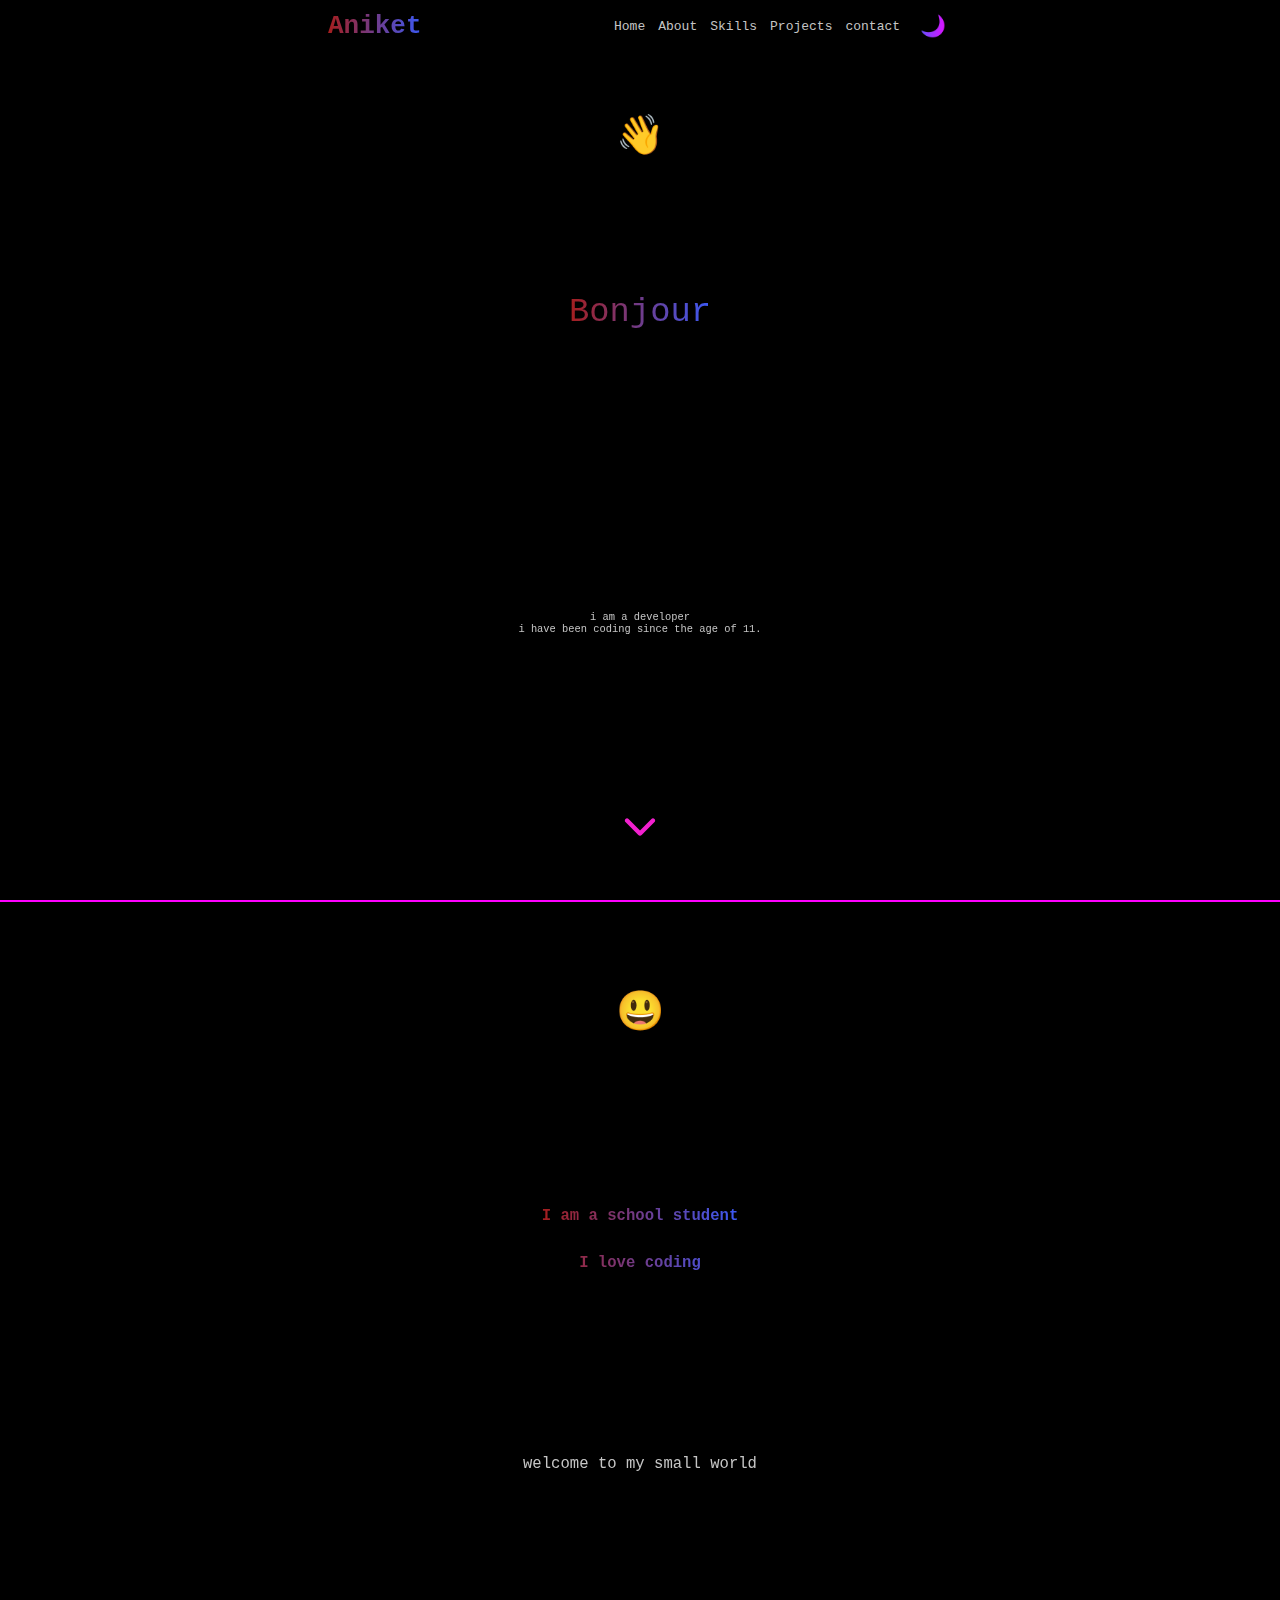
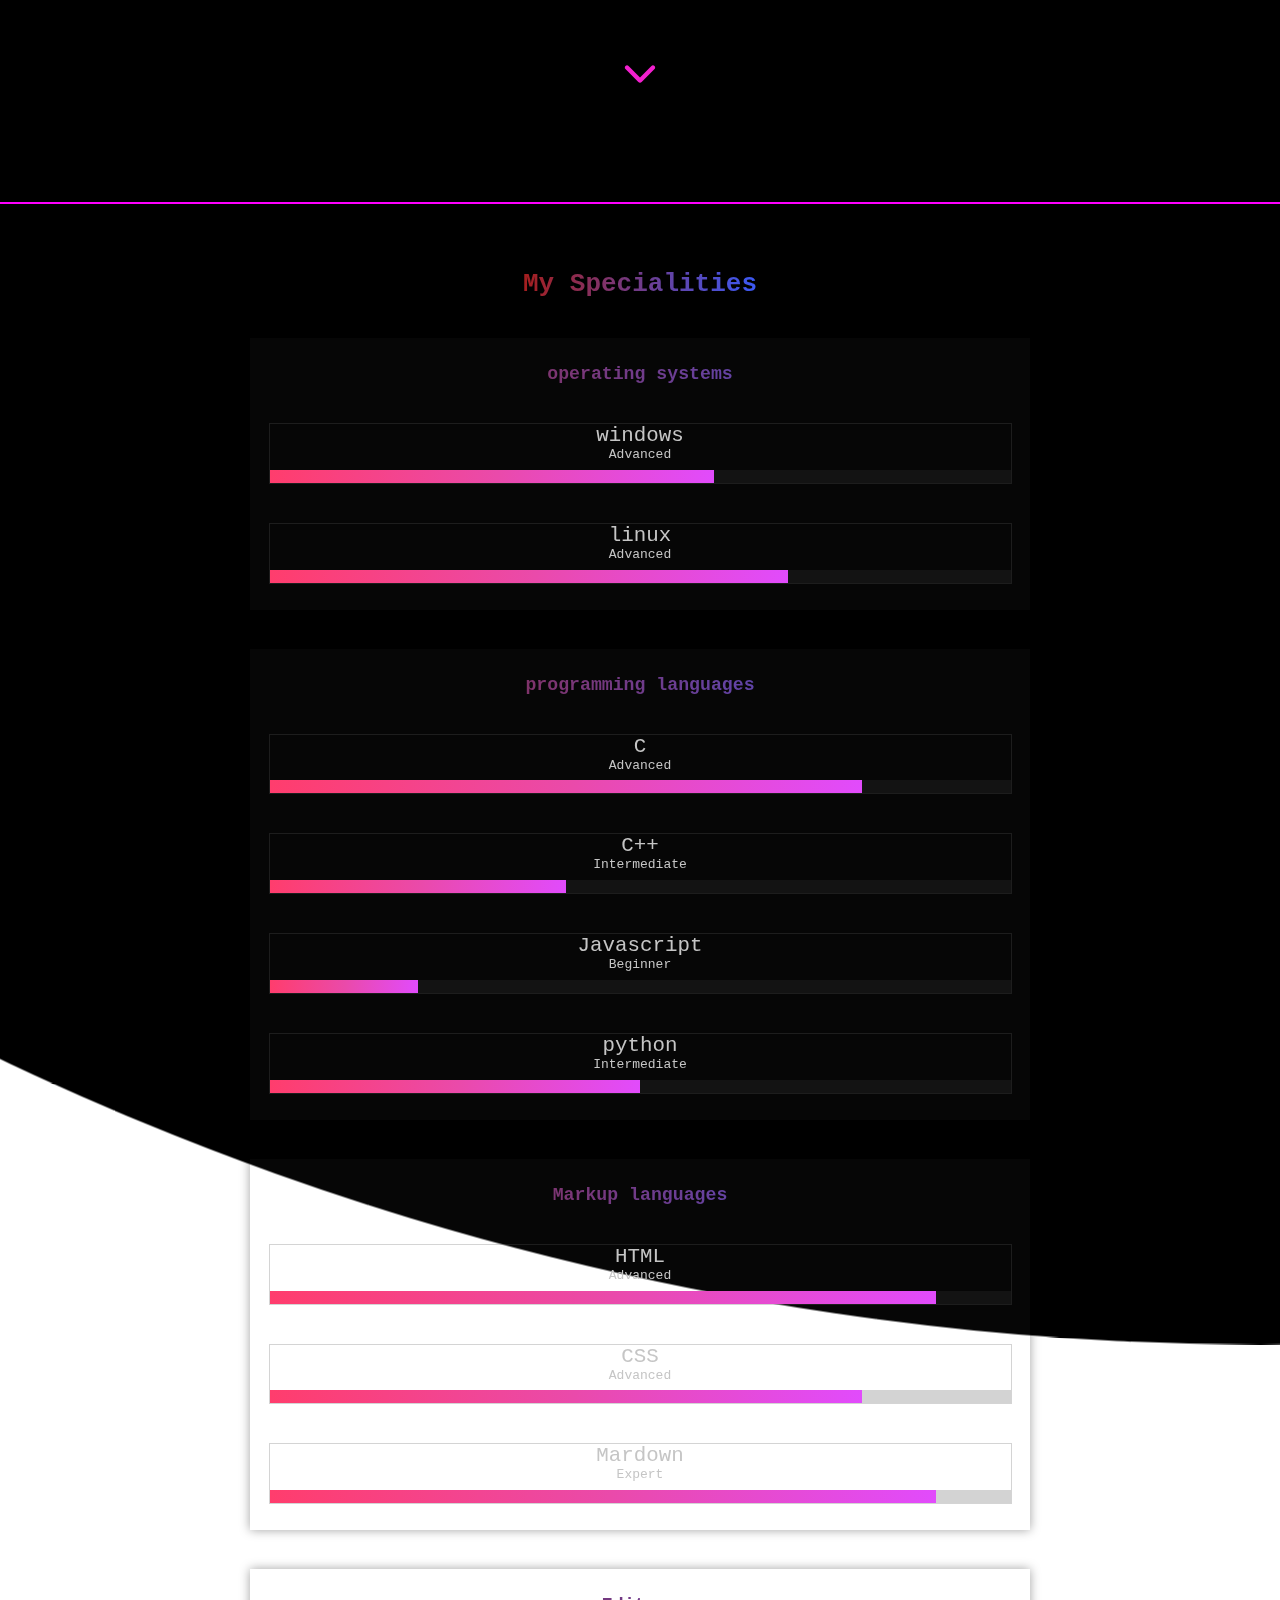
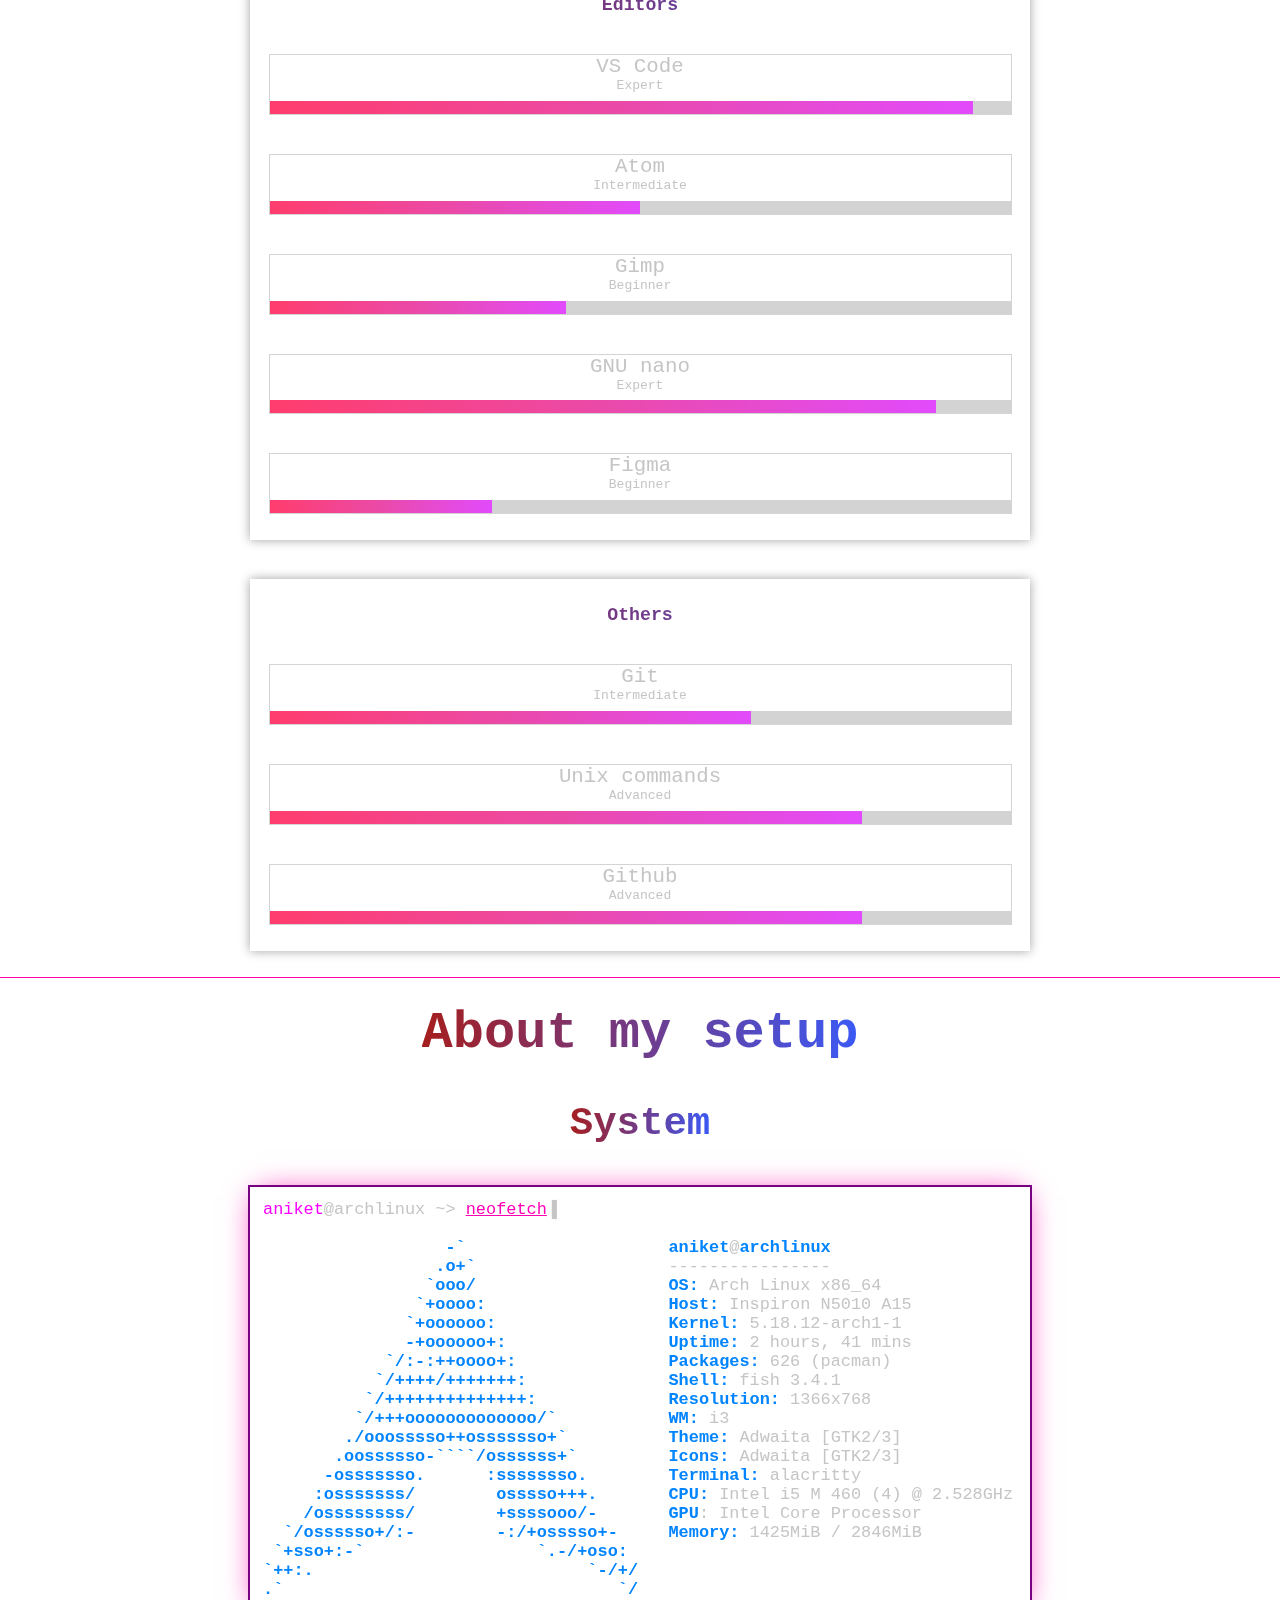
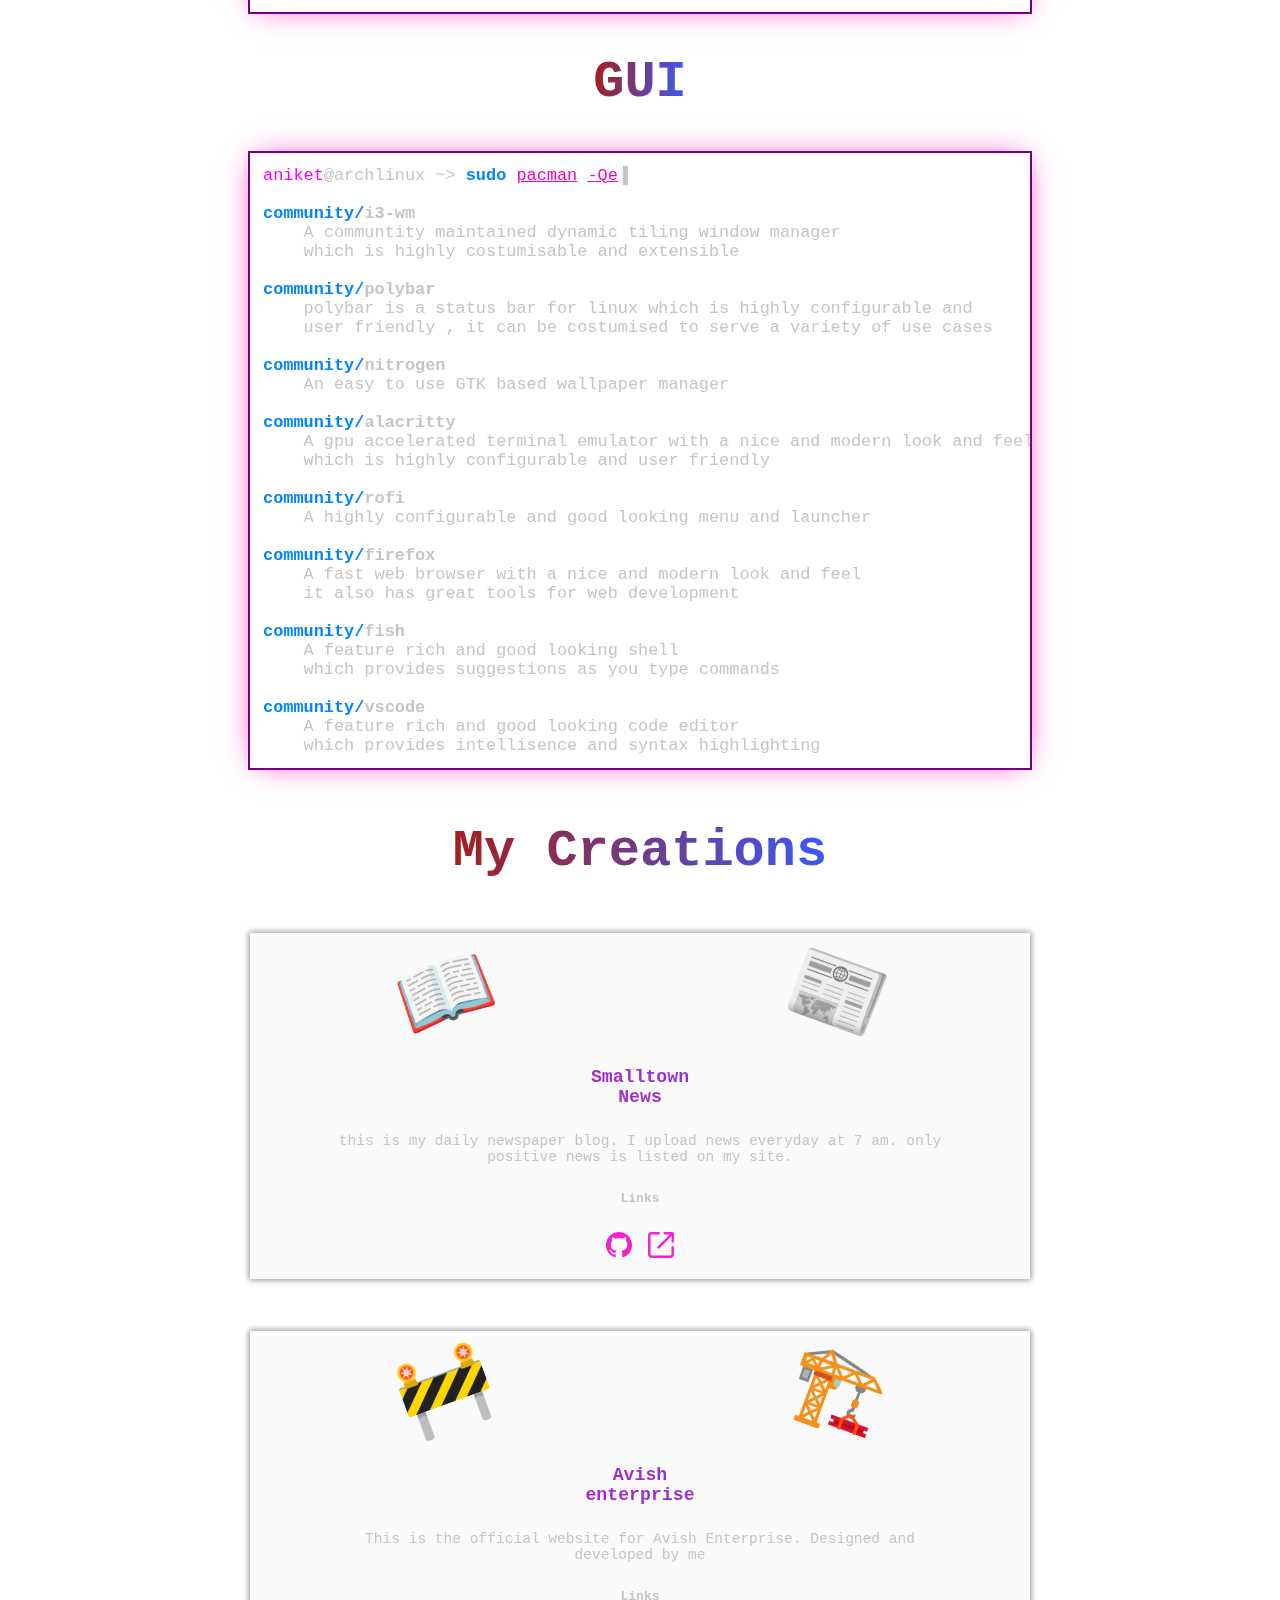
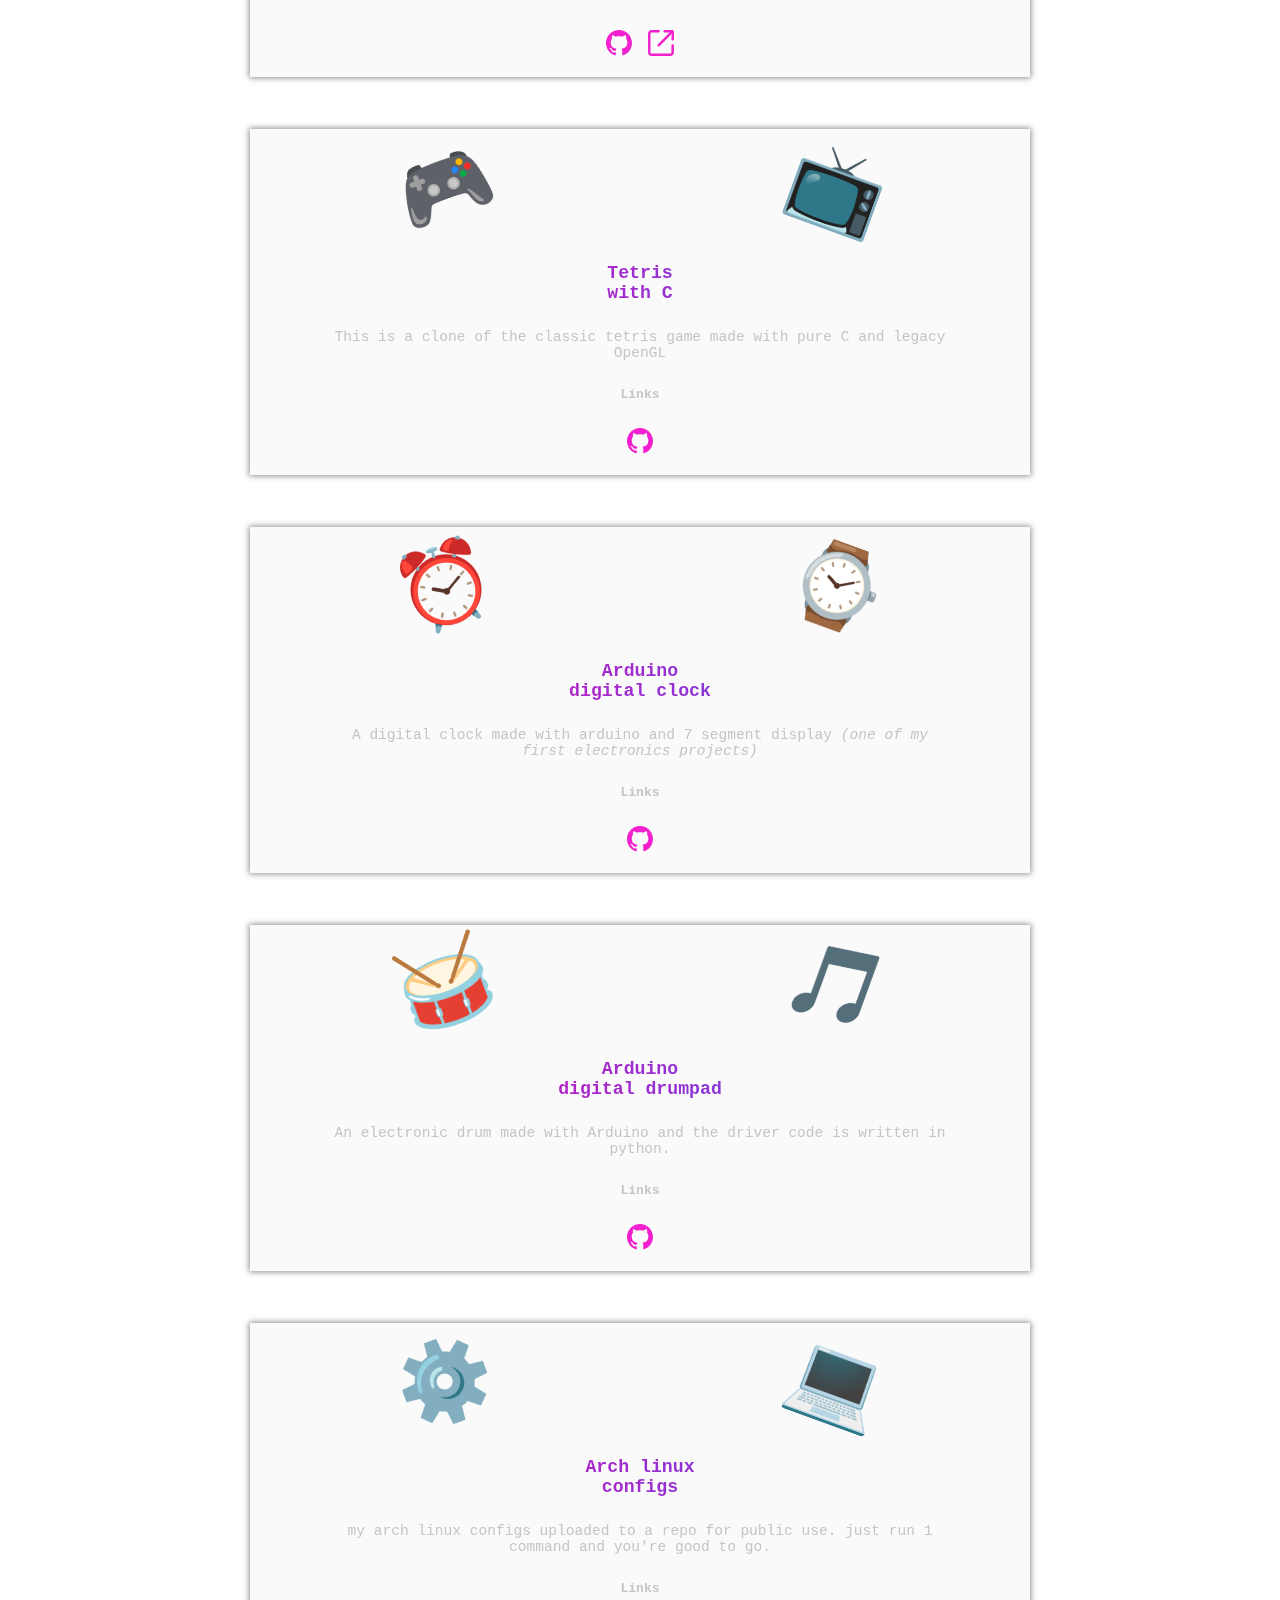
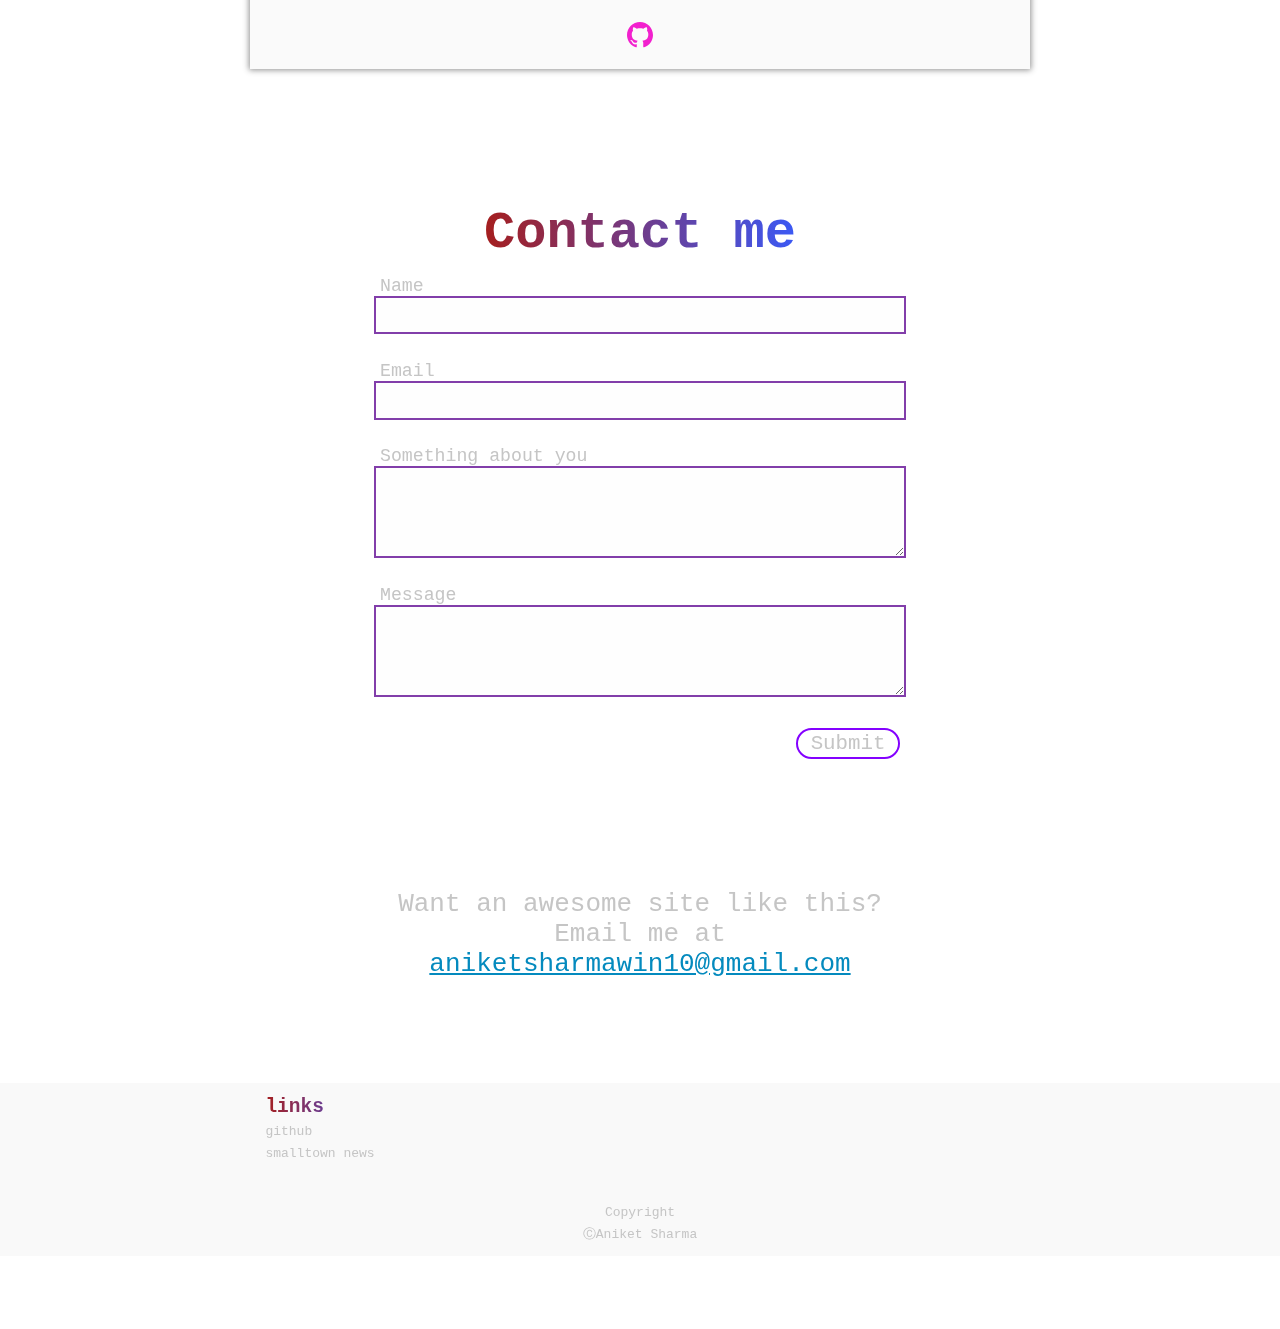
<file: index.html>
<!DOCTYPE html>
<html lang="en">

<head>
    <meta charset="UTF-8">
    <meta http-equiv="X-UA-Compatible" content="IE=edge">
    <meta name="viewport" content="width=device-width, initial-scale=1.0">
    <title>Aniket</title>
</head>
<link rel="icon" href="images/favicon.svg">
<link rel="stylesheet" href="style.css">

<body class="darkbody">
    <div class="themefilter"></div>

    <nav>
        <div class="themefilter"></div>
        <h1>Aniket</h1>
        <!-- <input type="checkbox" > -->
        <div id="button" class="unexpanded-hamburger">
            <div class="stick" id="stick1"></div>
            <div class="stick" id="stick2"></div>
            <div class="stick" id="stick3"></div>
        </div>
        <div id="themeswitcher"></div>
        <div id="navlinks" class="unexpanded-navlinks">
            <a href="#head">
                <p>Home</p>
            </a>
            <a href="#intro">
                <p>About</p>
            </a>
            <a href="#tech">
                <p>Skills</p>
            </a>
            <a href="#creations">
                <p>Projects</p>
            </a>
            <a href="#contact-me">
                <p>contact</p>
            </a>

        </div>

    </nav>
    <section id="head">
        <div class="emoji">👋</div>
        <h1 data-html2canvas-invisible id="greet" class="cursor"></h1>
        <h2 id="second-head">I'm Aniket</h2>
        <p>i am a developer <br> i have been coding since the age of 11. </p>
        <a href="#intro">

            <img class="down-arrow icon" src="images/Arrow-down.svg" alt="let's go ">
        </a>
    </section>
    <section id="intro">
        <div class="emoji">😃</div>
        <h1 data-html2canvas-invisible id="section1-heading">I am a school student <br>
            I love coding</h1>
        <p>welcome to my small world</p>
        <a href="#tech">
            <img class="down-arrow icon" src="images/Arrow-down.svg" alt="let's go ">
        </a>
    </section>
    <section id="tech">
        <h1 data-html2canvas-invisible>My Specialities</h1>

        <div class="tech-card">
            <h2>operating systems</h2>

            <div class="tech-cont">
                <p>windows</p>
                <p>Advanced</p><span class="progress"><span class="progress-bar"
                        style="--its-width:60%; --display:60;"></span></span>
            </div>
            <div class="tech-cont">
                <p>linux</p>
                <p>Advanced</p>
                <span class="progress"><span class="progress-bar" style="--its-width:70%; --display:70;"></span></span>
            </div>
        </div>
        <div class="tech-card">
            <h2>programming languages</h2>



            <div class="tech-cont">
                <p>C</p>
                <p>Advanced</p><span class="progress"><span class="progress-bar" style="--its-width:80%;"></span></span>
            </div>
            <div class="tech-cont">
                <p>C++</p>
                <p>Intermediate</p><span class="progress"><span class="progress-bar" style="--its-width:40%; 
                --display:40;"></span></span>
            </div>
            <div class="tech-cont">
                <p>Javascript</p>
                <p>Beginner</p><span class="progress"><span class="progress-bar" style="--its-width:20%; --display:20;">
                    </span></span>
            </div>
            <div class="tech-cont">
                <p>python</p>
                <p>Intermediate</p><span class="progress"><span class="progress-bar"
                        style="--its-width:50%; --display:50;"></span></span>
            </div>

        </div>
        <div class="tech-card">
            <h2>Markup languages</h2>


            <div class="tech-cont">
                <p>HTML</p>
                <p>Advanced</p><span class="progress"><span class="progress-bar"
                        style="--its-width:90%; --display:90;"></span></span>
            </div>
            <div class="tech-cont">
                <p>CSS</p>
                <p>Advanced</p><span class="progress"><span class="progress-bar"
                        style="--its-width:80%; --display:80;"></span></span>
            </div>
            <div class="tech-cont">
                <p>Mardown</p>
                <p>Expert</p><span class="progress"><span class="progress-bar"
                        style="--its-width:90%; --display:90;"></span></span>
            </div>

        </div>
        <div class="tech-card">
            <h2>Editors</h2>

            <div class="tech-cont">
                <p>VS Code</p>
                <p>Expert</p><span class="progress"><span class="progress-bar"
                        style="--its-width:95%; --display:95;"></span></span>
            </div>
            <div class="tech-cont">
                <p>Atom</p>
                <p>Intermediate</p><span class="progress"><span class="progress-bar"
                        style="--its-width:50%; --display:50;"></span></span>
            </div>
            <div class="tech-cont">
                <p>Gimp</p>
                <p>Beginner</p><span class="progress"><span class="progress-bar"
                        style="--its-width:40%; --display:40;"></span></span>
            </div>
            <div class="tech-cont">
                <p>GNU nano</p>
                <p>Expert</p><span class="progress"><span class="progress-bar"
                        style="--its-width:90%; --display:90;"></span></span>
            </div>
            <div class="tech-cont">
                <p>Figma</p>
                <p>Beginner</p><span class="progress"><span class="progress-bar"
                        style="--its-width:30%; --display:30;"></span></span>
            </div>

        </div>
        <div class="tech-card">
            <h2>Others</h2>


            <div class="tech-cont">
                <p>Git</p>
                <p>Intermediate</p><span class="progress"><span class="progress-bar"
                        style="--its-width:65%; --display:65;"></span></span>
            </div>
            <div class="tech-cont">
                <p>Unix commands</p>
                <p>Advanced</p><span class="progress"><span class="progress-bar"
                        style="--its-width:80%; --display:80;"></span></span>
            </div>
            <div class="tech-cont">
                <p>Github</p>
                <p>Advanced</p><span class="progress"><span class="progress-bar"
                        style="--its-width:80%; --display:80;"></span></span>
            </div>
        </div>
    </section>
    <section id="system-stats">
        <h1>About my setup</h1>
        <h2>System</h2>
    <pre>
<div class="green-point">aniket</div>@archlinux ~> <div class="terminal-command">neofetch</div><div class="terminal-cursor">▐</div>

<div class="arch-logo">                  -`                 </div>   <div class="blue-point">aniket</div>@<div class="blue-point">archlinux</div>
<div class="arch-logo">                 .o+`                </div>   ----------------
<div class="arch-logo">                `ooo/                </div>   <div class="blue-point">OS:</div> Arch Linux x86_64
<div class="arch-logo">               `+oooo:               </div>   <div class="blue-point">Host:</div> Inspiron N5010 A15
<div class="arch-logo">              `+oooooo:              </div>   <div class="blue-point">Kernel:</div> 5.18.12-arch1-1
<div class="arch-logo">              -+oooooo+:             </div>   <div class="blue-point">Uptime:</div> 2 hours, 41 mins
<div class="arch-logo">            `/:-:++oooo+:            </div>   <div class="blue-point">Packages:</div> 626 (pacman)
<div class="arch-logo">           `/++++/+++++++:           </div>   <div class="blue-point">Shell:</div> fish 3.4.1
<div class="arch-logo">          `/++++++++++++++:          </div>   <div class="blue-point">Resolution:</div> 1366x768
<div class="arch-logo">         `/+++ooooooooooooo/`        </div>   <div class="blue-point">WM:</div> i3
<div class="arch-logo">        ./ooosssso++osssssso+`       </div>   <div class="blue-point">Theme:</div> Adwaita [GTK2/3]
<div class="arch-logo">       .oossssso-````/ossssss+`      </div>   <div class="blue-point">Icons:</div> Adwaita [GTK2/3]
<div class="arch-logo">      -osssssso.      :ssssssso.     </div>   <div class="blue-point">Terminal:</div> alacritty
<div class="arch-logo">     :osssssss/        osssso+++.    </div>   <div class="blue-point">CPU:</div> Intel i5 M 460 (4) @ 2.528GHz
<div class="arch-logo">    /ossssssss/        +ssssooo/-    </div>   <div class="blue-point">GPU</div>: Intel Core Processor
<div class="arch-logo">  `/ossssso+/:-        -:/+osssso+-  </div>   <div class="blue-point">Memory:</div> 1425MiB / 2846MiB
<div class="arch-logo"> `+sso+:-`                 `.-/+oso: </div> 
<div class="arch-logo">`++:.                           `-/+/</div>
<div class="arch-logo">.`                                 `/</div>
</pre>

<h1>GUI</h1>
<!-- <p>i3 WM</p> -->
<pre>
<div class="green-point">aniket</div>@archlinux ~> <div class="blue-point">sudo</div> <div class="terminal-command">pacman</div> <div class="terminal-command">-Qe</div><div class="terminal-cursor">▐</div>

<div class="blue-point">community/</div><strong>i3-wm</strong> 
    A communtity maintained dynamic tiling window manager
    which is highly costumisable and extensible

<div class="blue-point">community/</div><strong>polybar</strong> 
    polybar is a status bar for linux which is highly configurable and 
    user friendly , it can be costumised to serve a variety of use cases

<div class="blue-point">community/</div><strong>nitrogen</strong>
    An easy to use GTK based wallpaper manager

<div class="blue-point">community/</div><strong>alacritty</strong>
    A gpu accelerated terminal emulator with a nice and modern look and feel
    which is highly configurable and user friendly

<div class="blue-point">community/</div><strong>rofi</strong>
    A highly configurable and good looking menu and launcher

<div class="blue-point">community/</div><strong>firefox</strong>
    A fast web browser with a nice and modern look and feel
    it also has great tools for web development

<div class="blue-point">community/</div><strong>fish</strong>
    A feature rich and good looking shell
    which provides suggestions as you type commands

<div class="blue-point">community/</div><strong>vscode</strong>
    A feature rich and good looking code editor
    which provides intellisence and syntax highlighting
</pre>
    </section>
    <section id="creations">
        <h1 data-html2canvas-invisible> My Creations </h1>
        <div class="project-card">
            <div class="emojicont">
                <div class="emoji emo2">📖</div>
                <div class="emoji emo1">📰</div>
            </div>
            <h2 class="project-name">Smalltown<br>News</h2>
            <p class="project-description">this is my daily newspaper blog. I upload news everyday at 7 am.
                only positive news is listed on my site.</p>
            <h4 class="links">Links</h4>
            <div class="link-container">
                <a class="gh-link link1 icon" target="_blank"
                    href="https://github.com/ANIKETSHARMAGIT56/smalltown-news"><img src="images/github.svg" alt=""></a>
                <a class="gh-link link2 icon" target="_blank" href="https://smalltownnews.netlify.app"><img
                        src="images/open-link.svg" alt=""></a>
            </div>
        </div>
        <div class="project-card">
            <div class="emojicont">
                <div class="emoji emo2">🚧</div>
                <div class="emoji emo1">🏗️</div>
            </div>
            <h2 class="project-name">Avish<br>enterprise</h2>
            <p class="project-description">This is the official website for Avish Enterprise. Designed and
                developed by me</p>
            <h4 class="links">Links</h4>
            <div class="link-container">
                <a class="gh-link link1 icon" target="_blank"
                    href="https://github.com/ANIKETSHARMAGIT56/avish-contruction"><img src="images/github.svg"
                        alt=""></a>
                <a class="gh-link link2 icon" target="_blank" href="https://avish.netlify.app"><img
                        src="images/open-link.svg" alt=""></a>
            </div>
        </div>
        <div class="project-card">
            <div class="emojicont">
                <div class="emoji emo2">🎮</div>
                <div class="emoji emo1">📺</div>
            </div>
            <h2 class="project-name">Tetris <br> with C</h2>
            <p class="project-description">This is a clone of the classic tetris game made with pure C and
                legacy OpenGL</p>
            <h4 class="links">Links</h4>
            <div class="link-container">
                <a class="gh-link link1 icon" target="_blank" href="https://github.com/ANIKETSHARMAGIT56/tetris">
                    <img src="images/github.svg" alt=""></a>
            </div>
        </div>
        <div class="project-card">
            <div class="emojicont">
                <div class="emoji emo2">⏰</div>
                <div class="emoji emo1">⌚</div>
            </div>
            <h2 class="project-name">Arduino <br> digital clock</h2>
            <p class="project-description">A digital clock made with arduino and 7 segment display <i>(one of my
                    first electronics projects)</i></p>
            <h4 class="links">Links</h4>
            <div class="link-container">
                <a class="gh-link link1 icon" target="_blank"
                    href="https://github.com/ANIKETSHARMAGIT56/Arduino-digital-clock"><img src="images/github.svg"
                        alt=""></a>
            </div>
        </div>
        <div class="project-card">
            <div class="emojicont">
                <div class="emoji emo2">🥁</div>
                <div class="emoji emo1">🎵</div>
            </div>
            <h2 class="project-name">Arduino <br> digital drumpad</h2>
            <p class="project-description">An electronic drum made with Arduino and the driver code is written in
                python.</p>
            <h4 class="links">Links</h4>
            <div class="link-container">
                <a class="gh-link link1 icon" target="_blank"
                    href="https://github.com/ANIKETSHARMAGIT56/diy-drumpad"><img src="images/github.svg" alt=""></a>
            </div>
        </div>
        <div class="project-card">
            <div class="emojicont">
                <div class="emoji emo2">⚙️</div>
                <div class="emoji emo1">💻</div>
            </div>
            <h2 class="project-name">Arch linux<br> configs</h2>
            <p class="project-description">my arch linux configs uploaded to a repo for public use. just run 1
                command and you're good to go.</p>
            <h4 class="links">Links</h4>
            <div class="link-container">
                <a class="gh-link link1 icon" target="_blank" href="https://github.com/ANIKETSHARMAGIT56/myconfigs"><img
                        src="images/github.svg" alt=""></a>
            </div>
        </div>

        </div>
    </section>
    
    <section id="contact-me">
        <h1 data-html2canvas-invisible>Contact me</h1>
        <form name="contact" method="POST" action="submitted.html" data-netlify="true" target="_blank">
            <label>Name</label>
            <input type="text" id="form-name" name="name" />

            <label>Email</label>
            <input type="email" name="email" />

            <label>Something about you</label>
            <textarea name="about the sender"></textarea>

            <label>Message</label>
            <textarea name="message"></textarea>

            <button id="bttn" type="submit"
                onclick="document.getElementById('bttn').innerText='submitted'">Submit</button>
        </form>
        <p>Want an awesome site like this?</p>
        <p>Email me at </p>
        <!-- <p> <br> </p> -->
        <p><a style="color:rgb(4, 138, 190)" href="mailto:aniketsharmawin10@gmail.com">aniketsharmawin10@gmail.com</a>
        </p>
    </section>
    <footer>
        <div class="links">
            <h2>links</h2>
            <a target="_blank" href="https://github.com">github</a>
            <a href="https://smalltownnews.netlify.app">smalltown news</a>
        </div>
        <p>Copyright </p>
        <!-- <br><br> -->
        <p>ⒸAniket Sharma</p>
    </footer>
</body>
<script src="main.js"></script>

</html>
</file>
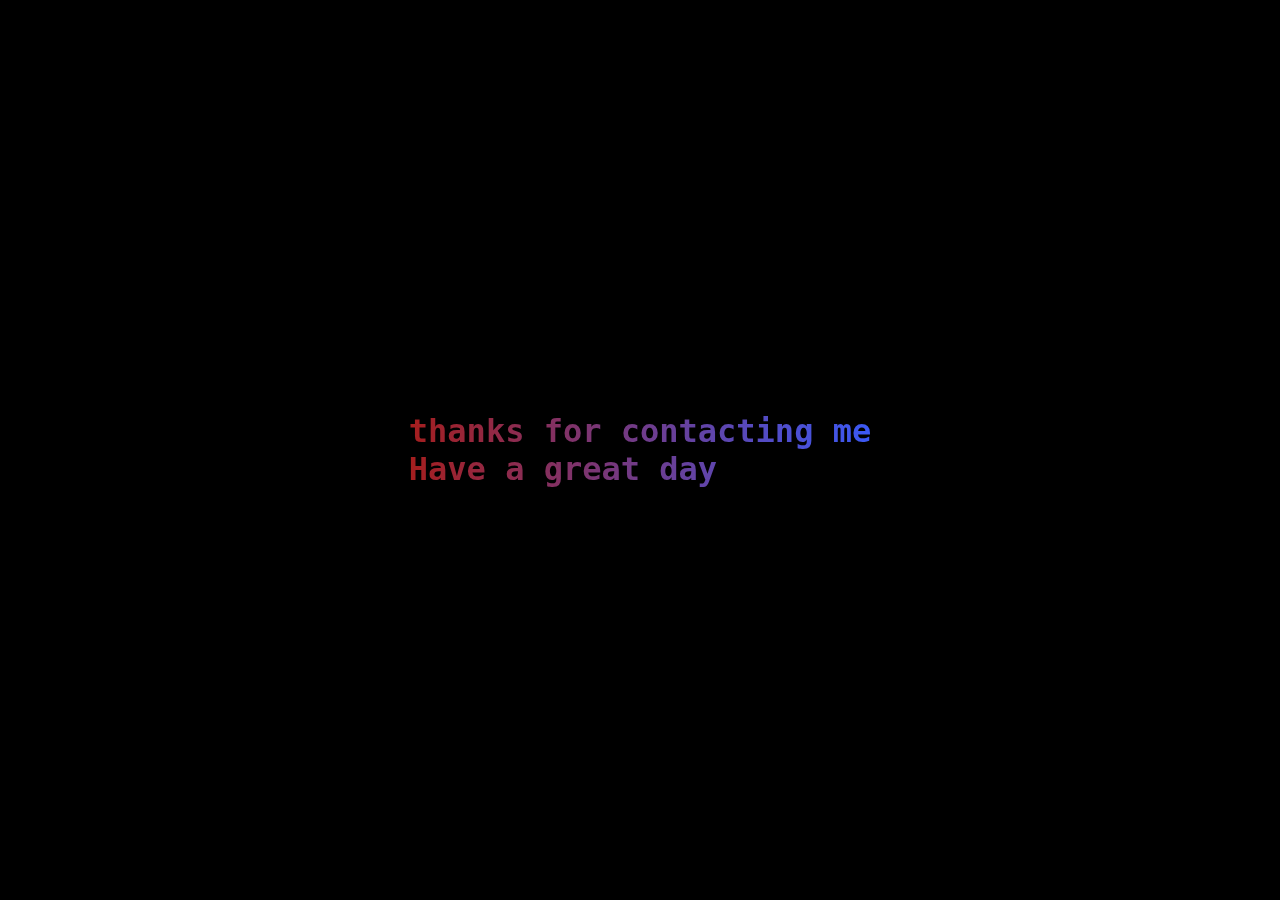
<file: submitted.html>
<!DOCTYPE html>
<html lang="en">

<head>
    <meta charset="UTF-8">
    <meta http-equiv="X-UA-Compatible" content="IE=edge">
    <meta name="viewport" content="width=device-width, initial-scale=1.0">
    <title>Thanks</title>
</head>
<style>
    * {
        margin: 0;
        padding: 0;
        color-scheme: dark;
    }

    h1 {
        font-size: 2rem;
        background: linear-gradient(to right, #a51e1e, #3b59f5);
        -webkit-background-clip: text;
        -webkit-text-fill-color: transparent;
    }

    body {
        font-family: monospace;
        background-color: black;
        display: flex;
        flex-flow: column;
        align-items: center;
        justify-content: center;
        height: 100vh;
    }
    body div#first{
        position: absolute;
        animation: nothing 2s linear 0s 1 forwards;
    }
    body div#second {
        position: absolute;
        opacity: 0;
        animation: nothing2 2s linear 2s 1 forwards;
    }
    img{
        height: 5rem;
        width: 5rem;
    }

    @keyframes nothing {
        to {
            opacity: 0;
        }
    }
    @keyframes nothing2 {
        to{
            opacity: 1;
            z-index: 100;
        }
    }
</style>

<body>
    <div id="first">
        <h1>thanks for contacting me</h1>
        <h1>Have a great day</h1>
    </div>
    <div id="second">
        <h1>but before that</h1>
        <h1>enjoy the rickroll</h1>
        <img src="images/Trollface_non-free.png" alt="">
    </div>
</body>
<script>
    document.querySelector("div#second").addEventListener("animationend", rickroll => {
        window.location.replace("https://www.youtube.com/watch?v=xvFZjo5PgG0");
    })
</script>

</html>
</file>
<file: style.css>
body {
  --body-bg: #00000000;
  --nav-background: #ffffff;
  --intro-background: #5f5f5f00;
  --tech-background: #ffffff00;
  --tech-card-background: #ffffff06;
  --tech-container-background: #00000000;
  --tech-progress-bar-gutter: #4141413b;
  --creations-background: #66666600;
  --creations-project-background: #c7c7c715;
  --contact-me-background: #00000000;
  --submit-button-inactive: #00000000;
  --input-box-color: #dfdfdf09;
  --footer-background: #49494909;
}

.darkbody {
  --cursor-color: white;
  --para-color: #c5c5c5;
  --submit-button-text: #c5c5c5;
  --input-label-color: #c5c5c5;
  --footer-text: #c5c5c5;
}

.lightbody {
  --cursor-color: rgb(0, 0, 0);
  --para-color: #000000;
  --submit-button-text: #000000;
  --input-label-color: #030303;
  --footer-text: #000000;
}

h1,
h2 {
  transition: color 1s ease;
  background: linear-gradient(to right, #a51e1e, #3b59f5);
  -webkit-background-clip: text;
  -moz-background-clip: text;
  -webkit-text-fill-color: transparent;
  -moz-text-fill-color: transparent;
}

* {
  color: var(--para-color);
  --theme-transition: 1.5s;
  transition: color var(--theme-transition) ease;
  -ms-overflow-style: none;
  scrollbar-width: none;
  padding: 0;
  margin: 0;
  font-family: monospace;
  scroll-behavior: smooth;
}

p {
  color: var(--para-color);
  transition: color 1s ease-in-out;
}

/* Hide scrollbar for IE, Edge and Firefox */
* {
  scrollbar-width: none;
  /* Firefox */
}

.ch1 {
  --charactersn: 1;
  --characters: 1ch;
}

.ch2 {
  --charactersn: 2;
  --characters: 2ch;
}

.ch3 {
  --charactersn: 3;
  --characters: 3ch;
}

.ch4 {
  --charactersn: 4;
  --characters: 4ch;
}

.ch5 {
  --charactersn: 5;
  --characters: 5ch;
}

.ch6 {
  --charactersn: 6;
  --characters: 6ch;
}

.ch7 {
  --charactersn: 7;
  --characters: 7ch;
}

.ch8 {
  --charactersn: 8;
  --characters: 8ch;
}

.ch9 {
  --charactersn: 9;
  --characters: 9ch;
}

.ch10 {
  --charactersn: 10;
  --characters: 10ch;
}

body {
  z-index: 1000;
  font-size: 2rem;
  display: flex;
  flex-flow: column;
}
body img {
  width: 2em;
  height: 2em;
}
body nav {
  left: 0;
  right: 0;
  position: fixed;
  background-color: var(--nav-background);
  z-index: 1;
  font-size: 0.5em;
  padding: 0.5rem 1rem 0.5rem 1rem;
  display: grid;
  align-items: center;
  grid-template-columns: 1fr 1fr 4rem;
  align-self: center;
  justify-self: center;
  transition: background-color 2s ease-in-out;
  overflow: hidden;
}
body nav * {
  z-index: 100;
}
body nav .themefilter {
  z-index: 50;
  position: absolute;
  right: 0;
  top: 0;
}
body nav #button {
  align-self: center;
  display: none;
}
body nav #themeswitcher {
  padding-left: 1rem;
  grid-row: 1/2;
  grid-column: 3/4;
  font-size: 1.6rem;
  background-color: transparent !important;
  background: linear-gradient(to right, #0084ff, #ff01ff);
  -webkit-background-clip: text;
  -moz-background-clip: text;
  -webkit-text-fill-color: transparent;
  -moz-text-fill-color: transparent;
}
body nav h1 {
  align-self: center;
  justify-self: flex-start !important;
  font-size: 2em;
}
body nav #navlinks {
  grid-row: 1/2;
  grid-column: 2/3;
  display: flex;
  height: inherit;
  justify-content: space-evenly;
  align-items: center;
  gap: 1rem;
}
body nav #navlinks a {
  text-decoration: none;
  display: flex;
  text-align: center;
  align-items: center;
  justify-content: center;
}
body section {
  text-align: center;
  display: grid;
  align-items: center;
  justify-items: center;
  width: 100%;
}
body #themeswitcher {
  background-color: rgba(255, 255, 255, 0.176);
  height: 3rem;
  width: 3rem;
  border-radius: 50%;
  display: flex;
  align-items: center;
  justify-content: center;
}
body .themefilter {
  background-color: black;
  z-index: -1000;
  overflow: hidden;
  box-sizing: border-box;
  height: 0rem;
  width: 0rem;
  position: fixed;
  top: 0;
  right: 0;
  border-radius: 50%;
  transition: 2s ease;
}
body .themefilteranim {
  height: 3rem !important;
  width: 3rem !important;
  transform: scale(150);
  background-color: #000 !important;
}
body #head {
  position: relative;
  background-color: var(--body-bg);
  height: 100vh;
  grid-template-rows: 2fr 0.5fr 1fr 2fr 1fr;
}
body #head .emoji {
  line-height: 2;
  font-size: 1.5em;
}
body #head .cursor {
  -webkit-animation: typing 1s steps(var(--charactersn)) 1 forwards, cursor-blink 1s linear 1s 1, typing2 1s steps(var(--charactersn)) 2s 1 forwards, cursor-blink2 1s linear 3s 1;
          animation: typing 1s steps(var(--charactersn)) 1 forwards, cursor-blink 1s linear 1s 1, typing2 1s steps(var(--charactersn)) 2s 1 forwards, cursor-blink2 1s linear 3s 1;
}
body #head #greet {
  width: var(--charactersn);
  position: relative;
  text-align: center;
  white-space: nowrap;
  font-weight: 500;
  font-size: 1.3em;
}
body #head h2 {
  font-size: 1.2em;
  opacity: 0;
  transform: translateY(10vw);
  -webkit-animation: fade-in 1s 2s ease forwards;
          animation: fade-in 1s 2s ease forwards;
}
body #head p {
  font-size: 0.4em;
  z-index: 0;
}
body #head img {
  -webkit-animation: downarrow 1s ease-out 0s infinite alternate;
          animation: downarrow 1s ease-out 0s infinite alternate;
}
body #intro {
  border-bottom: 2px solid #ff00ff;
  border-top: 2px solid #ff00ff;
  line-height: 3;
  text-align: center;
  background-color: var(--intro-background);
  grid-template-rows: 1fr 1fr 1fr 1fr;
  height: 100vh;
}
body #intro h1 {
  font-size: 0.6em;
}
body #intro p {
  font-size: 0.6em;
}
body #intro .emoji {
  font-size: 1.5em;
}
body #intro img {
  -webkit-animation: downarrow 1s ease-out 0s infinite alternate;
          animation: downarrow 1s ease-out 0s infinite alternate;
}
body #tech {
  padding: 5rem 0rem 2rem 0rem;
  gap: 3rem;
  background-color: var(--tech-background);
}
body #tech h1 {
  font-size: 1em;
}
body #tech h2 {
  font-size: 0.7em;
}
body #tech .tech-card {
  display: inherit;
  flex-flow: inherit;
  gap: inherit;
  padding: 2rem 0rem 2rem 0rem;
  max-width: 30em;
  width: 90vw;
  background-color: var(--tech-card-background);
  box-shadow: 0px 0px 10px 0px rgba(0, 0, 0, 0.37);
  -webkit-animation: strobe 5s ease 0s infinite alternate;
          animation: strobe 5s ease 0s infinite alternate;
}
body #tech .tech-card .tech-cont {
  align-self: center;
  justify-self: center;
  width: 95%;
  border: 1px solid rgba(95, 95, 95, 0.267);
  background-color: var(--tech-container-background);
  align-items: center;
  flex-flow: column;
  display: flex;
}
body #tech .tech-card .tech-cont p {
  font-size: 0.5em;
}
body #tech .tech-card .tech-cont p:first-child {
  font-size: 0.8em;
}
body #tech .tech-card .tech-cont p:first-child:after {
  align-self: flex-end;
}
body #tech .tech-card .tech-cont .progress {
  margin-top: 0.3em;
  grid-column: span 2;
  width: 100%;
  height: 1rem;
  background: var(--tech-progress-bar-gutter);
  overflow: hidden;
  width: 100%;
}
body #tech .tech-card .tech-cont .progress-bar {
  width: var(--its-width);
  height: 100%;
  display: flex;
  background: linear-gradient(90deg, #ff3d6d, #ea4aaa 17%, #e14bff 34%, #ff01aa 51%, #ff3d8e 68%, #ea4aaa 85%, #b34bff);
  background-size: 300% 100%;
  -webkit-animation: gradientstrobe linear 4s infinite forwards;
          animation: gradientstrobe linear 4s infinite forwards;
  transition: 1s;
}
body #creations {
  width: 100%;
  padding-top: 2em;
  padding-bottom: 1.2em;
  gap: 2em;
  align-items: center;
  justify-items: center;
  background-color: var(--creations-background);
}
body #creations img {
  width: 1em;
  height: 1em;
}
body #creations h2 {
  background: linear-gradient(to right, #ff01aa, #3b59f5);
  -webkit-background-clip: text;
  -webkit-text-fill-color: transparent;
  font-size: 0.7em;
}
body #creations p {
  align-self: center;
  max-width: 80%;
  font-size: 0.56em;
}
body #creations h4 {
  transition: color var(--theme-transition) ease-in-out;
  font-size: 0.5em;
  color: var(--para-color);
}
body #creations .emoji {
  font-size: 3em;
}
body #creations .project-card {
  background-color: var(--creations-project-background);
  padding: 0.5em 0em 0.5em 0em;
  max-width: 30em;
  width: 95%;
  display: flex;
  flex-flow: column;
  gap: 1em;
  box-shadow: 0px 0px 6px 1px rgba(0, 0, 0, 0.438);
}
body #creations .project-card .emojicont {
  display: flex;
  align-items: center;
  justify-content: space-around;
}
body #creations .project-card .emojicont .emo1 {
  transform: rotate(20deg);
}
body #creations .project-card .emojicont .emo2 {
  transform: rotate(-20deg);
}
body #system-stats {
  text-align: left;
  gap: 3rem;
  border-top: 1px solid #ff01aa;
  padding-top: 1em;
}
body #system-stats img {
  width: 50%;
}
body #system-stats pre {
  overflow: hidden;
  width: 90vw;
  max-width: 58rem;
  border: 2px solid rgb(119, 0, 128);
  box-shadow: 0px 0px 30px -10px #ff01aa;
  padding: 1rem;
  font-size: min(2vw, 1.3rem);
}
body #system-stats pre * {
  display: inline-block;
}
body #system-stats pre .arch-logo {
  color: #0084ff;
  font-weight: 700;
}
body #system-stats pre .terminal-cursor {
  animation: terminalcursorblink 1s infinite reverse none;
}
body #system-stats pre .blue-point {
  color: #0084ff;
  font-weight: 700;
}
body #system-stats pre .green-point {
  color: rgb(247, 0, 255);
}
body #system-stats pre .terminal-command {
  color: rgb(255, 0, 183);
  text-decoration: underline;
}
@-webkit-keyframes terminalcursorblink {
  from {
    opacity: 0;
  }
  to {
    opacity: 1;
  }
}
@keyframes terminalcursorblink {
  from {
    opacity: 0;
  }
  to {
    opacity: 1;
  }
}
body #contact-me {
  background-color: var(--contact-me-background);
  width: 100%;
  margin-top: 4em;
  margin-bottom: 4em;
}
body #contact-me form {
  margin: 1rem auto 10rem auto;
  display: flex;
  align-items: center;
  justify-content: center;
  flex-flow: column;
  width: 90vw;
  max-width: 20em;
}
body #contact-me input,
body #contact-me textarea {
  height: 2em;
  text-align: start;
  margin-bottom: 2em;
  padding: 0.3em;
  border: 2px solid #823eaa;
  width: 100%;
  max-width: 100%;
  min-width: 100%;
  background-color: var(--input-box-color);
}
body #contact-me input:focus,
body #contact-me textarea:focus {
  border: none;
  border: 2px solid #0084ff;
}
body #contact-me textarea {
  height: 6em;
}
body #contact-me label {
  transition: var(--theme-transition) ease;
  color: var(--input-label-color);
  font-size: 0.7em;
  align-self: flex-start;
}
body #contact-me p {
  font-size: min(4vw, 2rem);
}
body #contact-me button {
  margin-top: 0.2em;
  align-self: flex-end;
  font-size: 0.8em;
  color: white;
  background-color: transparent;
  color: var(--para-color);
  border-radius: 2rem;
  transition: 0.2s linear;
  padding: 0.1em 0.6em;
  border: none;
  border: 2px solid #8401ff;
}
body #contact-me button:hover {
  background-color: #8401ff;
}
body footer {
  display: grid;
  align-items: center;
  flex-flow: column;
  background-color: var(--footer-background);
  grid-template-columns: 1fr 1fr;
  padding: 1em 0em;
  font-size: 0.5em;
  row-gap: 0.4em;
  justify-items: center;
  align-items: center;
  text-align: center;
}
body footer p {
  grid-column: 1/-1;
}
body footer .links {
  width: -webkit-max-content;
  width: -moz-max-content;
  width: max-content;
  text-align: left;
  margin-bottom: 3em;
  align-self: start;
  display: flex;
  flex-flow: column;
  gap: 0.5em;
}
body footer a {
  transition: var(--theme-transition) ease;
  color: var(--para-color);
  text-decoration: none;
}

@media (max-width: 600px) {
  nav {
    overflow: hidden;
  }
  nav #button {
    position: relative;
    display: initial !important;
    justify-self: end;
    justify-content: space-evenly;
    width: 2em;
    height: 3em;
    grid-column: 2/3;
    grid-row: 1/2;
  }
  nav #button :hover {
    cursor: pointer;
  }
  nav #button .stick {
    border-radius: 10px;
    background: linear-gradient(to right, #ff01aa, #0084ff);
    width: 100%;
    transition: 1s ease;
    position: absolute;
  }
  nav #navlinks {
    grid-row: 2/3 !important;
    transition: 1s ease;
    overflow: hidden;
    display: inline;
    flex-flow: column;
    grid-column: 1/4 !important;
  }
  nav .unexpanded-navlinks {
    height: 0px !important;
  }
  nav .expanded-navlinks {
    height: 13em !important;
  }
  nav .unexpanded-hamburger .stick {
    height: 2px;
  }
  nav .unexpanded-hamburger #stick1 {
    top: 33%;
  }
  nav .unexpanded-hamburger #stick2 {
    bottom: calc(50% - 2px);
  }
  nav .unexpanded-hamburger #stick3 {
    top: 66%;
  }
  nav .expanded-hamburger .stick {
    height: 3px;
  }
  nav .expanded-hamburger #stick1 {
    transform: rotate(45deg);
    top: 50%;
    bottom: 50%;
  }
  nav .expanded-hamburger #stick2 {
    bottom: calc(50% - 2px);
    opacity: 0;
  }
  nav .expanded-hamburger #stick3 {
    top: 50%;
    bottom: 50%;
    transform: rotate(-45deg);
  }
  .emo1 {
    display: none;
  }
  .emo2 {
    transform: rotate(0deg) !important;
  }
  footer {
    grid-template-columns: 1fr !important;
  }
  footer .links {
    align-items: flex-start;
    -moz-columns: 1/-1 !important;
         columns: 1/-1 !important;
  }
  footer p {
    align-self: flex-start;
  }
}
@-webkit-keyframes typing {
  from {
    width: 0px;
    border-right: 1px solid white;
  }
  to {
    width: var(--characters);
    border-right: 1px solid white;
  }
}
@keyframes typing {
  from {
    width: 0px;
    border-right: 1px solid white;
  }
  to {
    width: var(--characters);
    border-right: 1px solid white;
  }
}
@-webkit-keyframes typing2 {
  from {
    border-right: 1px solid white;
    width: var(--characters);
  }
  to {
    border-right: 1px solid white;
    width: 0px;
  }
}
@keyframes typing2 {
  from {
    border-right: 1px solid white;
    width: var(--characters);
  }
  to {
    border-right: 1px solid white;
    width: 0px;
  }
}
@-webkit-keyframes fade-in {
  to {
    opacity: 1;
    transform: translateY(0);
  }
}
@keyframes fade-in {
  to {
    opacity: 1;
    transform: translateY(0);
  }
}
@-webkit-keyframes downarrow {
  to {
    transform: translateY(20%);
  }
}
@keyframes downarrow {
  to {
    transform: translateY(20%);
  }
}
@-webkit-keyframes cursor-blink {
  from {
    border-right: 0;
  }
  to {
    border-right: 1px solid white;
  }
}
@keyframes cursor-blink {
  from {
    border-right: 0;
  }
  to {
    border-right: 1px solid white;
  }
}
@-webkit-keyframes cursor-blink2 {
  from {
    border-right: 0;
  }
  to {
    border-right: 1px solid white;
  }
}
@keyframes cursor-blink2 {
  from {
    border-right: 0;
  }
  to {
    border-right: 1px solid white;
  }
}
@-webkit-keyframes gradientstrobe {
  from {
    background-position: 0%;
  }
  to {
    background-position: 100%;
  }
}
@keyframes gradientstrobe {
  from {
    background-position: 0%;
  }
  to {
    background-position: 100%;
  }
}/*# sourceMappingURL=style.css.map */
</file>
